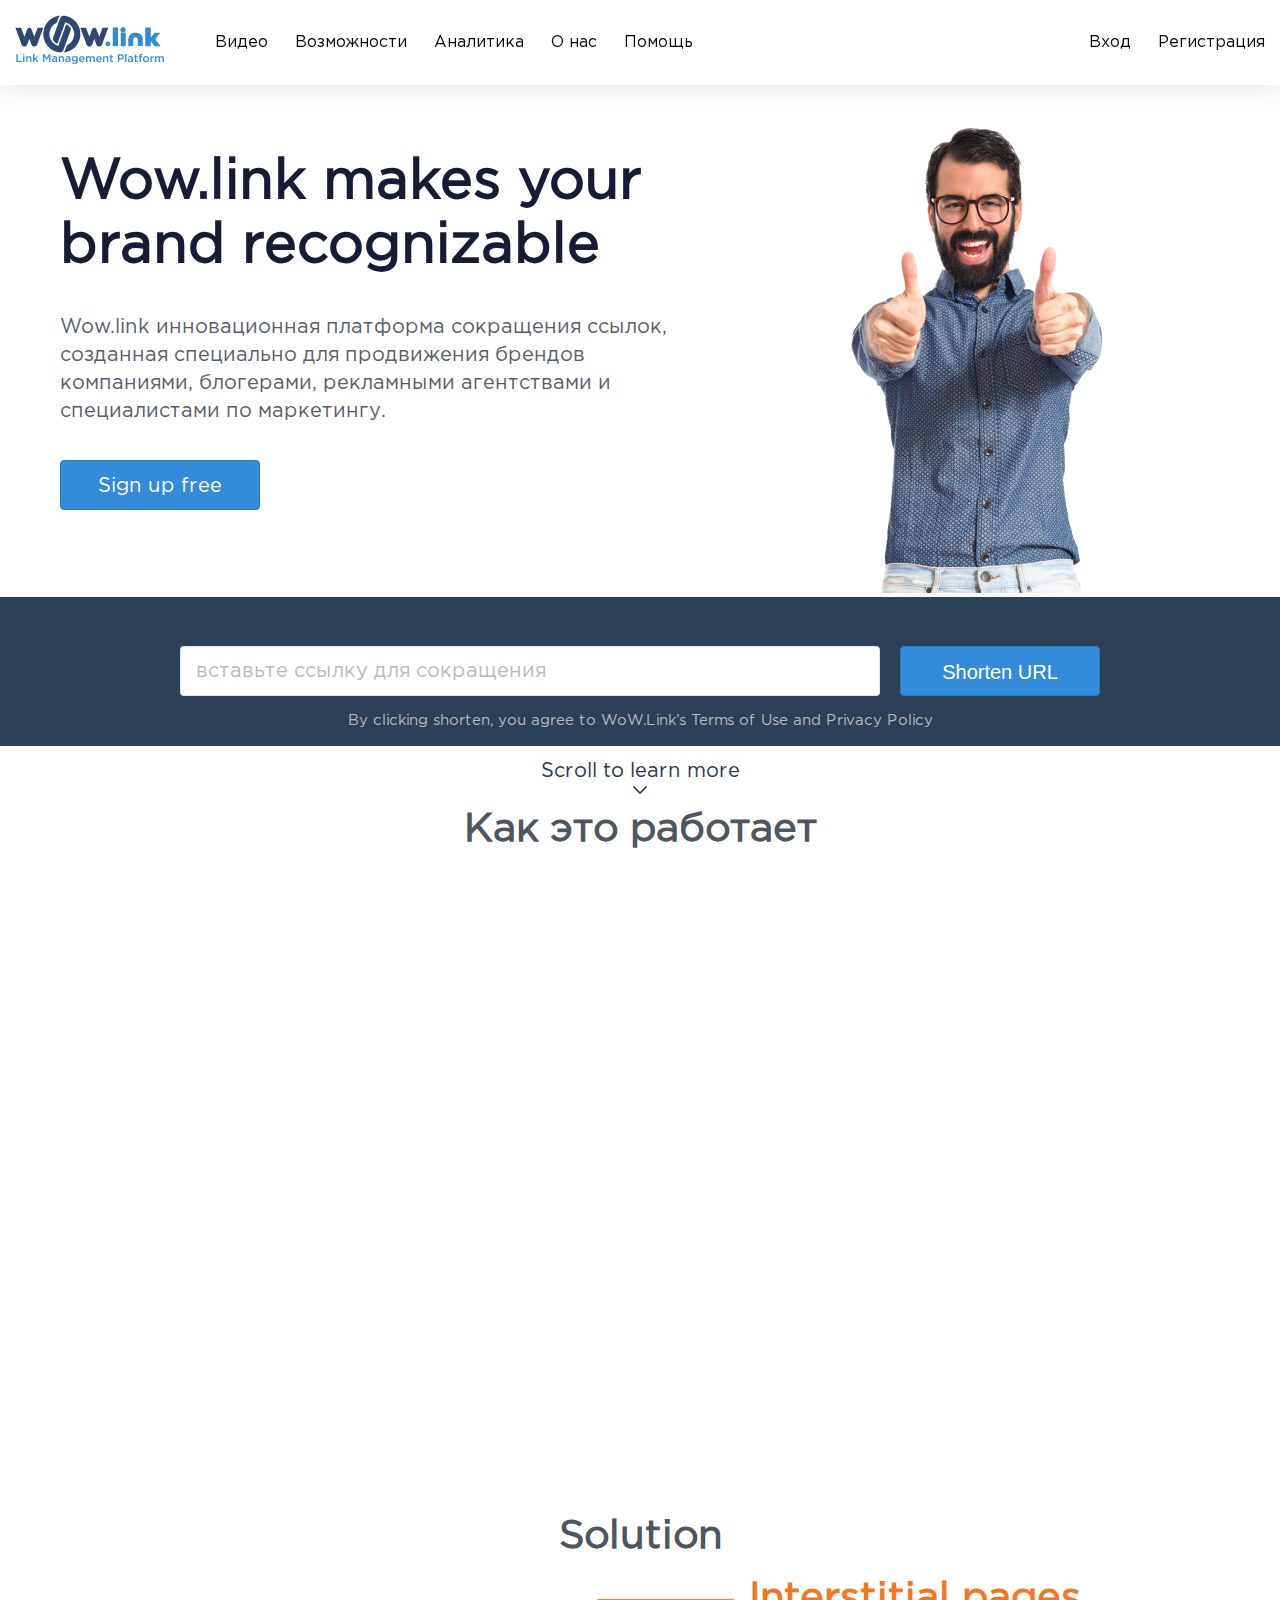
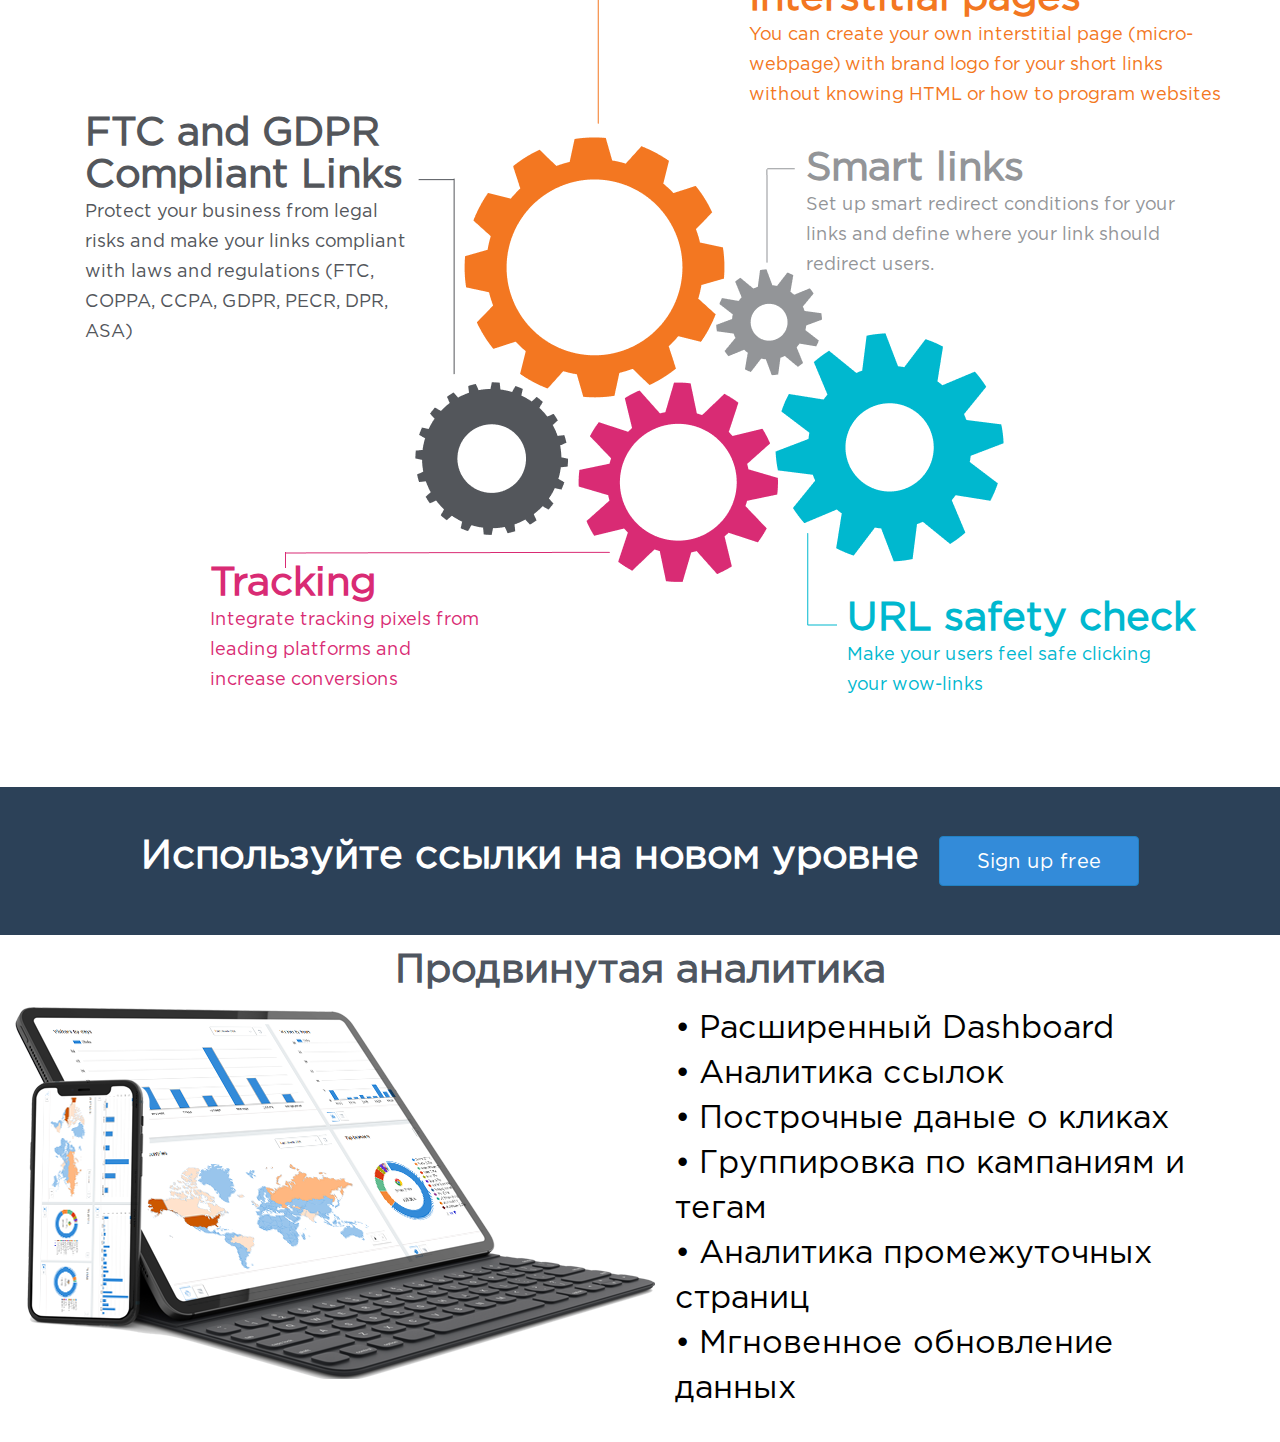
<file: index.html>
<!DOCTYPE html>
<html lang="en">
<head>
    <meta charset="utf-8">
    <meta http-equiv="X-UA-Compatible" content="IE=edge">
    <meta name="viewport" content="width=device-width, initial-scale=1">
    <title>wow.link</title>
    <link href="css/template.css" type="text/css" rel="stylesheet"/>
    <link href="css/adaptive.css" type="text/css" rel="stylesheet"/>
    <link href="css/font.css" type="text/css" rel="stylesheet"/>
</head>
<body>

<!--Header Mobile-->
<div class="mobile-menu-overlay"></div>
<div class="header-mobile">
    <a class="header-link-logo"><img src="images/header_link_logo.png"></a>
    <a id="adaptive-toggle-button"></a>
</div>
<div class="box-mobile-menu">
    <div class="mobile-menu-top">
        <a id="mobile-menu-close"><span></span></a>
        <a class="header-link-logo"><img src="images/header_link_logo.png"></a>
    </div>
    <div class="mobile-menu-bottom">
        <nav class="header-link-menu">
            <ul>
                <li><a href="#video">Видео</a></li>
                <li><a href="#solution">Возможности</a></li>
                <li><a href="#analytics">Аналитика</a></li>
                <li><a href="#">О нас</a></li>
                <li><a href="#">Помощь</a></li>
            </ul>
        </nav>
        <div class="header-link-info">
            <ul>
                <li class="login"><a href="#">Вход</a></li>
                <li class="registration"><a href="#">Регистрация</a></li>
            </ul>
        </div>
    </div>
</div>

<!--Header-->
<header class="header-link">
    <div class="container">
        <a class="header-link-logo"><img src="images/header_link_logo.png"></a>
        <nav class="header-link-menu">
            <ul>
                <li><a href="#video">Видео</a></li>
                <li><a href="#solution">Возможности</a></li>
                <li><a href="#analytics">Аналитика</a></li>
                <li><a href="#">О нас</a></li>
                <li><a href="#">Помощь</a></li>
            </ul>
        </nav>
        <div class="header-link-info">
            <ul>
                <li class="login"><a href="#">Вход</a></li>
                <li class="registration"><a href="#">Регистрация</a></li>
            </ul>
        </div>
    </div>
</header>

<!--Recognizable-->
<section id="recognizable" class="recognizable">
    <div class="container">
        <div class="recognizable-text">
            <h1 class="wow-link-title">Wow.link makes your brand recognizable</h1>
            <p>Wow.link инновационная платформа сокращения ссылок, созданная специально для  продвижения
                брендов компаниями, блогерами, рекламными агентствами и специалистами по маркетингу.</p>
            <a href="#" class="wow-link-button">Sign up free</a>
        </div>
        <div class="recognizable-image">
            <img src="images/recognizable_img.png" />
        </div>
    </div>
</section>

<!--Wow Link Info Block-->
<section class="wow-link-info-block">
    <div class="container">
        <!--Results-->
        <div class="wow-link-results">
            <!--Form-->
            <form data-fn="link" onsubmit="return false;">
                <input type="text" name="destination" data-validate="url" class="bnr_input" placeholder="вставьте ссылку для сокращения" required="">
                <button type="submit" class="wow-link-button">Shorten URL<span></span></button>
            </form>
            <!--Other Results-->
            <div class="other-results">
                <div class="list-results" id="list-results">
                    <div class="row-result">
                        <div class="wrapper">
                            <div class="short-link-destination"><span>https://demolink.link/?utm_sources</span></div>
                            <div class="short-link-result"><span>https://wow.link/Xzx</span></div>
                            <div class="short-link-statistics" title="Открыть статистику">
                                <button class="ico-btn" data-copy="https://wow.link/Xzx" data-icon="copy" title="скопировать">Copy</button>
                                <a href="https://wow.link/cMx+" target="_blank"></a>
                            </div>
                        </div>
                    </div>
                    <div class="row-result">
                        <div class="wrapper">
                            <div class="short-link-destination"><span>https://demolink.link/?utm_sources</span></div>
                            <div class="short-link-result"><span>https://wow.link/Xzx</span></div>
                            <div class="short-link-statistics" title="Открыть статистику">
                                <button class="ico-btn" data-copy="https://wow.link/Xzx" data-icon="copy" title="скопировать">Copy</button>
                                <a href="https://wow.link/hMx+" target="_blank"></a>
                            </div>

                        </div>
                    </div>

                    <div class="row-result">
                        <div class="wrapper">
                            <div class="short-link-destination"><span>https://demolink.link/?utm_sources</span></div>
                            <div class="short-link-result"><span>https://wow.link/Xzx</span></div>
                            <div class="short-link-statistics" title="Открыть статистику">
                                <button class="ico-btn" data-copy="https://wow.link/Xzx" data-icon="copy" title="скопировать">Copy</button>
                                <a href="https://wow.link/zCx+" target="_blank"></a>
                            </div>
                        </div>
                    </div>
                </div>
            </div>
        </div>
        <!--Privacy Policy-->
        <div class="wow-link-info-block-privacy-policy">
            By clicking shorten, you agree to WoW.Link’s Terms of Use and Privacy Policy
        </div>
    </div>
</section>

<!--Video Block-->
<section id="video" class="video">
    <div class="container">
        <div class="scroll-more"><a href="#video">Scroll to learn more<span></span></a></div>
        <h2 class="wow-link-subtitle">Как это работает</h2>
        <div class="video-wrapper">
            <iframe src="https://www.youtube.com/embed/R43iMPaFZRU?rel=0&amp;autoplay=1&amp;loop=0&amp;egm=0&amp;border=0&amp;enablejsapi=1"
                    frameborder="0" allow="accelerometer; autoplay; encrypted-media; gyroscope; picture-in-picture;"
                    allowfullscreen="">
            </iframe>
        </div>
    </div>
</section>

<!--Solution-->
<section id="solution" class="solution">
    <div class="container">
        <h2 class="wow-link-subtitle">Solution</h2>
        <div class="solution-content">
            <div class="solution-tab">
                <span class="solution-tab-subtitle">Interstitial pages</span>
                <p>
                    You can create your own interstitial page
                    (micro-webpage) with brand logo for your short links
                    without knowing HTML or how to program websites
                </p>
            </div>
            <div class="solution-tab">
                <span class="solution-tab-subtitle">FTC and GDPR Compliant Links</span>
                <p>
                    Protect your business from legal
                    risks and make your links
                    compliant with laws and
                    regulations (FTC, COPPA, CCPA,
                    GDPR, PECR, DPR, ASA)
                </p>
            </div>
            <div class="solution-tab">
                <span class="solution-tab-subtitle">Smart links</span>
                <p>
                    Set up smart redirect conditions for your links
                    and define where your link should redirect
                    users.
                </p>
            </div>
            <div class="solution-tab">
                <span class="solution-tab-subtitle">Tracking</span>
                <p>
                    Integrate tracking pixels from
                    leading platforms and increase
                    conversions
                </p>
            </div>
            <div class="solution-tab">
                <span class="solution-tab-subtitle">URL safety check</span>
                <p>
                    Make your users feel safe clicking
                    your wow-links
                </p>
            </div>
        </div>
    </div>
</section>

<!--Wow Link Info Block Bottom-->
<section class="wow-link-info-block bottom">
    <div class="container">
        <div class="wrapper">
            <h2 class="wow-link-subtitle">Используйте ссылки на новом уровне</h2>
            <a href="#" class="wow-link-button">Sign up free</a>
        </div>
    </div>
</section>

<!--Analytics-->
<section id="analytics" class="analytics">
    <div class="container">
        <h2 class="wow-link-subtitle">Продвинутая аналитика</h2>
        <div class="analytics-image">
            <img src="images/analytics_img.png" />
        </div>
        <div class="analytics-text">
            <ul>
                <li>• Расширенный Dashboard </li>
                <li>• Аналитика ссылок</li>
                <li>• Построчные даные о кликах</li>
                <li>• Группировка по кампаниям и тегам</li>
                <li>• Аналитика промежуточных страниц</li>
                <li>• Мгновенное обновление данных</li>
            </ul>
        </div>
    </div>
</section>

<script src="js/jquery-3.4.1.min.js"></script>
<script src="js/main.js"></script>
</body>
</html>
</file>
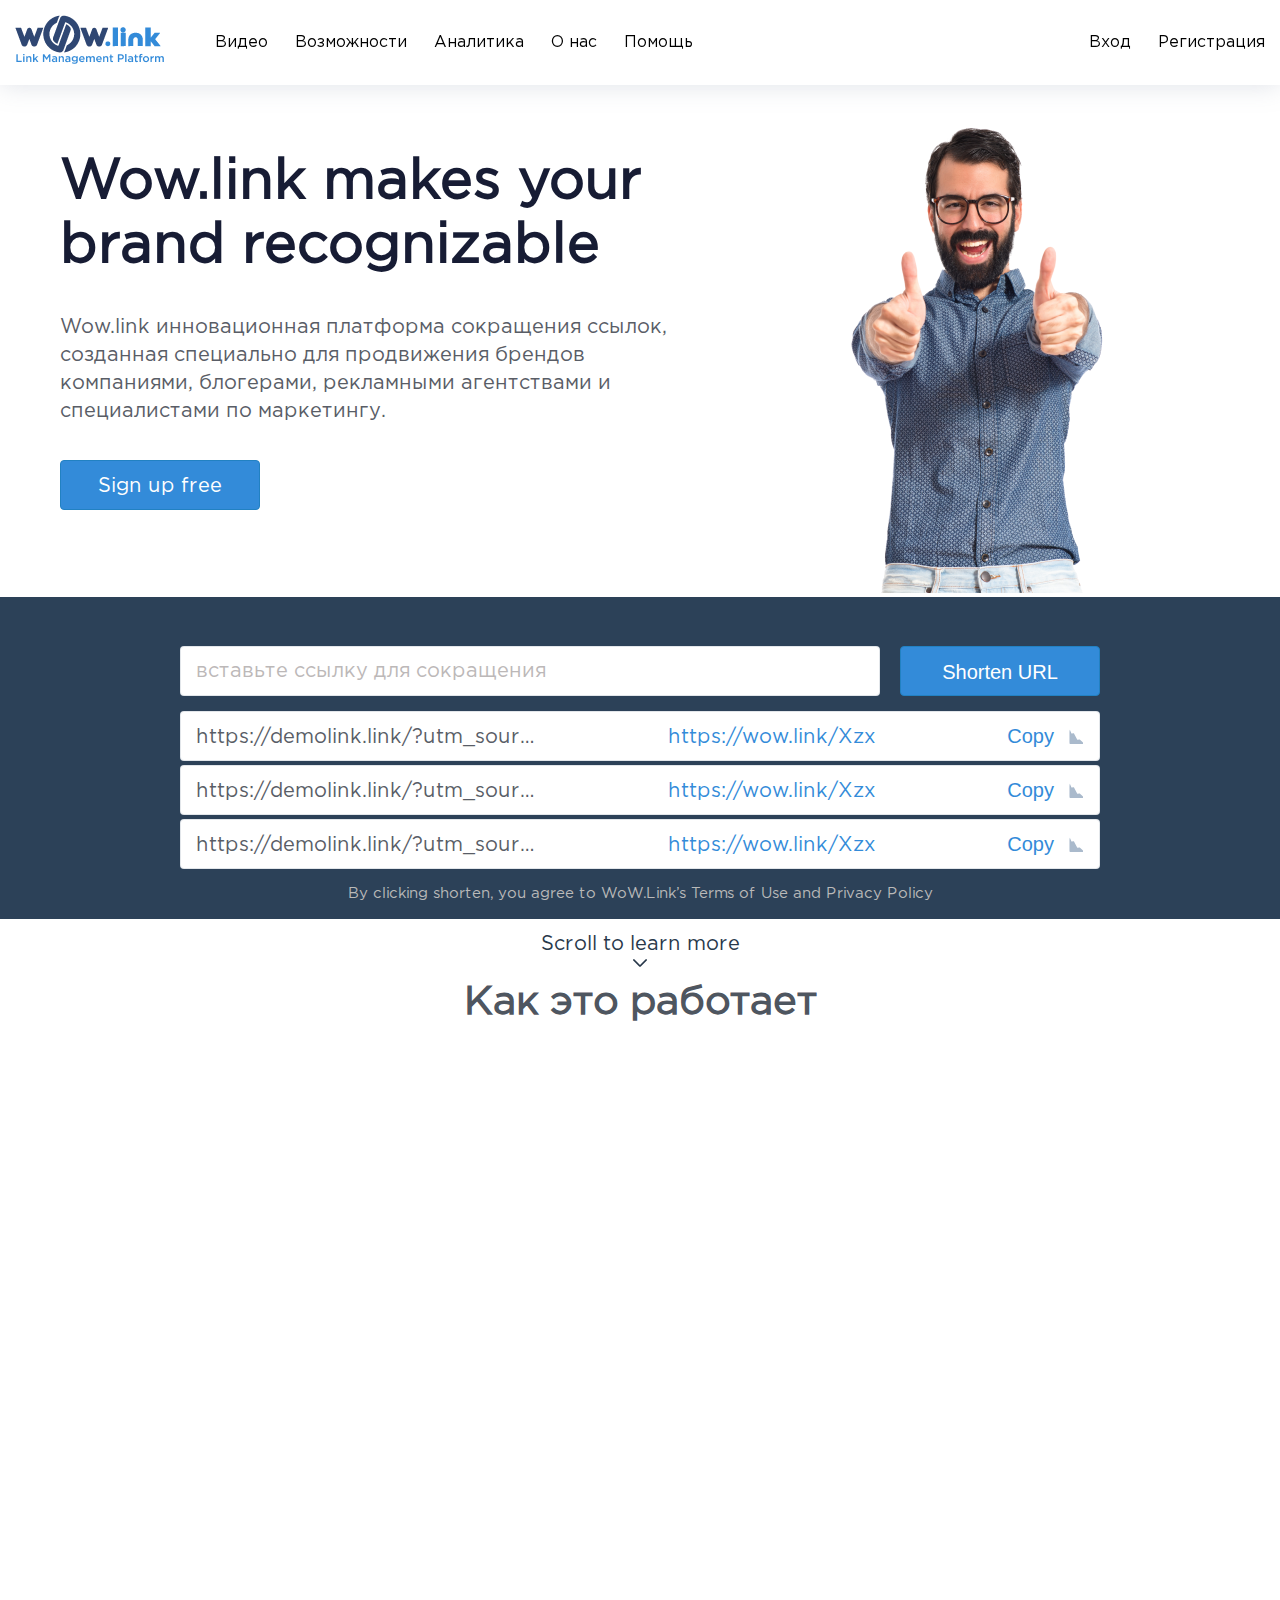
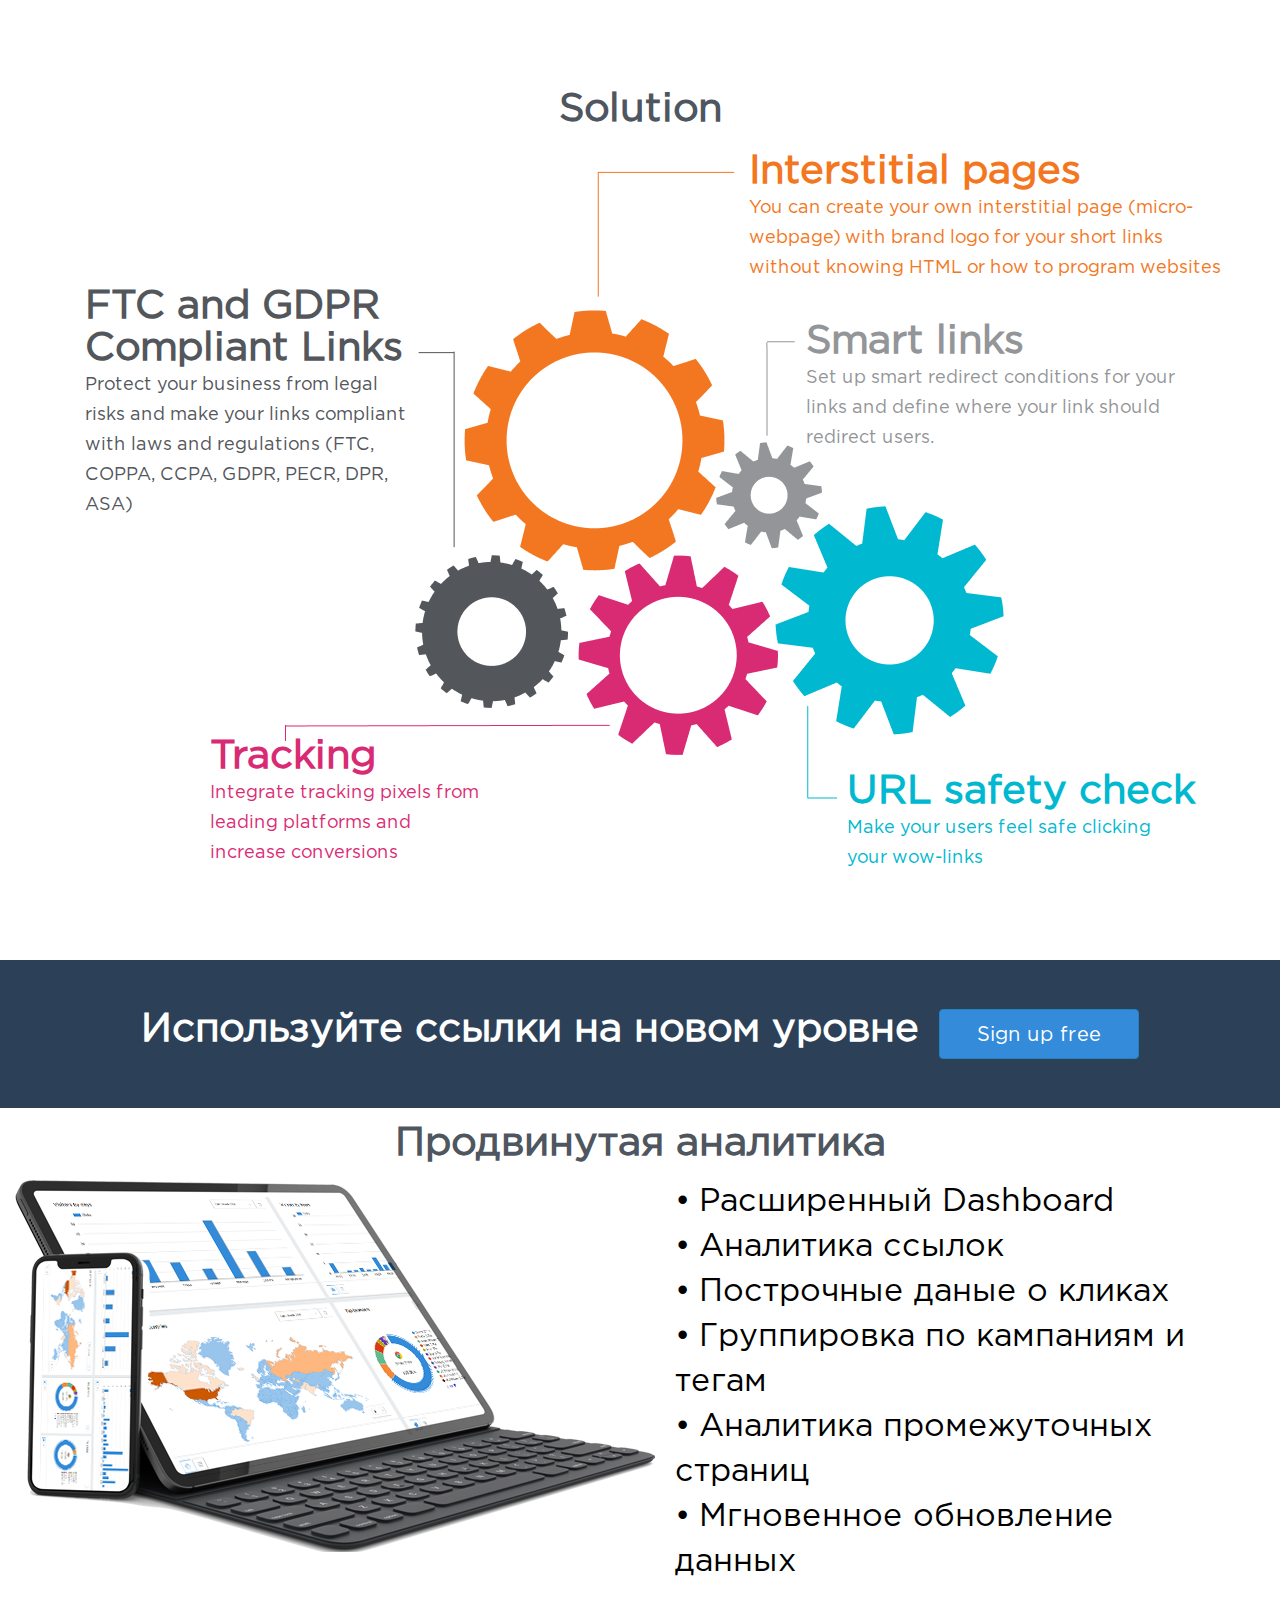
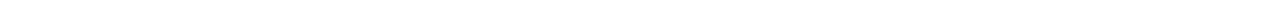
<file: toggle_page.html>
<!DOCTYPE html>
<html lang="en">
<head>
    <meta charset="utf-8">
    <meta http-equiv="X-UA-Compatible" content="IE=edge">
    <meta name="viewport" content="width=device-width, initial-scale=1">
    <title>wow.link</title>
    <link href="css/template.css" type="text/css" rel="stylesheet"/>
    <link href="css/adaptive.css" type="text/css" rel="stylesheet"/>
    <link href="css/font.css" type="text/css" rel="stylesheet"/>
</head>
<body class="toggle_page">

<!--Header Mobile-->
<div class="mobile-menu-overlay"></div>
<div class="header-mobile">
    <a class="header-link-logo"><img src="images/header_link_logo.png"></a>
    <a id="adaptive-toggle-button"></a>
</div>
<div class="box-mobile-menu">
    <div class="mobile-menu-top">
        <a id="mobile-menu-close"><span></span></a>
        <a class="header-link-logo"><img src="images/header_link_logo.png"></a>
    </div>
    <div class="mobile-menu-bottom">
        <nav class="header-link-menu">
            <ul>
                <li><a href="#video">Видео</a></li>
                <li><a href="#solution">Возможности</a></li>
                <li><a href="#analytics">Аналитика</a></li>
                <li><a href="#">О нас</a></li>
                <li><a href="#">Помощь</a></li>
            </ul>
        </nav>
        <div class="header-link-info">
            <ul>
                <li class="login"><a href="#">Вход</a></li>
                <li class="registration"><a href="#">Регистрация</a></li>
            </ul>
        </div>
    </div>
</div>

<!--Header-->
<header class="header-link">
    <div class="container">
        <a class="header-link-logo"><img src="images/header_link_logo.png"></a>
        <nav class="header-link-menu">
            <ul>
                <li><a href="#video">Видео</a></li>
                <li><a href="#solution">Возможности</a></li>
                <li><a href="#analytics">Аналитика</a></li>
                <li><a href="#">О нас</a></li>
                <li><a href="#">Помощь</a></li>
            </ul>
        </nav>
        <div class="header-link-info">
            <ul>
                <li class="login"><a href="#">Вход</a></li>
                <li class="registration"><a href="#">Регистрация</a></li>
            </ul>
        </div>
    </div>
</header>

<!--Recognizable-->
<section id="recognizable" class="recognizable">
    <div class="container">
        <div class="recognizable-text">
            <h1 class="wow-link-title">Wow.link makes your brand recognizable</h1>
            <p>Wow.link инновационная платформа сокращения ссылок, созданная специально для  продвижения
                брендов компаниями, блогерами, рекламными агентствами и специалистами по маркетингу.</p>
            <a href="#" class="wow-link-button">Sign up free</a>
        </div>
        <div class="recognizable-image">
            <img src="images/recognizable_img.png" />
        </div>
    </div>
</section>

<!--Wow Link Info Block-->
<section class="wow-link-info-block">
    <div class="container">
        <!--Results-->
        <div class="wow-link-results">
            <!--Form-->
            <form data-fn="link" onsubmit="return false;">
                <input type="text" name="destination" data-validate="url" class="bnr_input" placeholder="вставьте ссылку для сокращения" required="">
                <button type="submit" class="wow-link-button">Shorten URL<span></span></button>
            </form>
            <!--Other Results-->
            <div class="other-results">
                <div class="list-results" id="list-results">
                    <div class="row-result">
                        <div class="wrapper">
                            <div class="short-link-destination"><span>https://demolink.link/?utm_sources</span></div>
                            <div class="short-link-result"><span>https://wow.link/Xzx</span></div>
                            <div class="short-link-statistics" title="Открыть статистику">
                                <button class="ico-btn" data-copy="https://wow.link/Xzx" data-icon="copy" title="скопировать">Copy</button>
                                <a href="https://wow.link/cMx+" target="_blank"></a>
                            </div>
                        </div>
                    </div>
                    <div class="row-result">
                        <div class="wrapper">
                            <div class="short-link-destination"><span>https://demolink.link/?utm_sources</span></div>
                            <div class="short-link-result"><span>https://wow.link/Xzx</span></div>
                            <div class="short-link-statistics" title="Открыть статистику">
                                <button class="ico-btn" data-copy="https://wow.link/Xzx" data-icon="copy" title="скопировать">Copy</button>
                                <a href="https://wow.link/hMx+" target="_blank"></a>
                            </div>

                        </div>
                    </div>

                    <div class="row-result">
                        <div class="wrapper">
                            <div class="short-link-destination"><span>https://demolink.link/?utm_sources</span></div>
                            <div class="short-link-result"><span>https://wow.link/Xzx</span></div>
                            <div class="short-link-statistics" title="Открыть статистику">
                                <button class="ico-btn" data-copy="https://wow.link/Xzx" data-icon="copy" title="скопировать">Copy</button>
                                <a href="https://wow.link/zCx+" target="_blank"></a>
                            </div>
                        </div>
                    </div>
                </div>
            </div>
        </div>
        <!--Privacy Policy-->
        <div class="wow-link-info-block-privacy-policy">
            By clicking shorten, you agree to WoW.Link’s Terms of Use and Privacy Policy
        </div>
    </div>
</section>

<!--Video Block-->
<section id="video" class="video">
    <div class="container">
        <div class="scroll-more"><a href="#video">Scroll to learn more<span></span></a></div>
        <h2 class="wow-link-subtitle">Как это работает</h2>
        <div class="video-wrapper">
            <iframe src="https://www.youtube.com/embed/R43iMPaFZRU?rel=0&amp;autoplay=1&amp;loop=0&amp;egm=0&amp;border=0&amp;enablejsapi=1"
                    frameborder="0" allow="accelerometer; autoplay; encrypted-media; gyroscope; picture-in-picture;"
                    allowfullscreen="">
            </iframe>
        </div>
    </div>
</section>

<!--Solution-->
<section id="solution" class="solution">
    <div class="container">
        <h2 class="wow-link-subtitle">Solution</h2>
        <div class="solution-content">
            <div class="solution-tab">
                <span class="solution-tab-subtitle">Interstitial pages</span>
                <p>
                    You can create your own interstitial page
                    (micro-webpage) with brand logo for your short links
                    without knowing HTML or how to program websites
                </p>
            </div>
            <div class="solution-tab">
                <span class="solution-tab-subtitle">FTC and GDPR Compliant Links</span>
                <p>
                    Protect your business from legal
                    risks and make your links
                    compliant with laws and
                    regulations (FTC, COPPA, CCPA,
                    GDPR, PECR, DPR, ASA)
                </p>
            </div>
            <div class="solution-tab">
                <span class="solution-tab-subtitle">Smart links</span>
                <p>
                    Set up smart redirect conditions for your links
                    and define where your link should redirect
                    users.
                </p>
            </div>
            <div class="solution-tab">
                <span class="solution-tab-subtitle">Tracking</span>
                <p>
                    Integrate tracking pixels from
                    leading platforms and increase
                    conversions
                </p>
            </div>
            <div class="solution-tab">
                <span class="solution-tab-subtitle">URL safety check</span>
                <p>
                    Make your users feel safe clicking
                    your wow-links
                </p>
            </div>
        </div>
    </div>
</section>

<!--Wow Link Info Block Bottom-->
<section class="wow-link-info-block bottom">
    <div class="container">
        <div class="wrapper">
            <h2 class="wow-link-subtitle">Используйте ссылки на новом уровне</h2>
            <a href="#" class="wow-link-button">Sign up free</a>
        </div>
    </div>
</section>

<!--Analytics-->
<section id="analytics" class="analytics">
    <div class="container">
        <h2 class="wow-link-subtitle">Продвинутая аналитика</h2>
        <div class="analytics-image">
            <img src="images/analytics_img.png" />
        </div>
        <div class="analytics-text">
            <ul>
                <li>• Расширенный Dashboard </li>
                <li>• Аналитика ссылок</li>
                <li>• Построчные даные о кликах</li>
                <li>• Группировка по кампаниям и тегам</li>
                <li>• Аналитика промежуточных страниц</li>
                <li>• Мгновенное обновление данных</li>
            </ul>
        </div>
    </div>
</section>

<script src="js/jquery-3.4.1.min.js"></script>
<script src="js/main.js"></script>
</body>
</html>
</file>
<file: css/template.css>
* {
    margin: 0;
    padding: 0;
    list-style: none;
    outline: none;
}

body {
    font-family: 'Gotham Pro Regular', serif;
}

a {
    text-decoration: none;
}

.container {
    width: 1250px;
    margin: 0 auto;
}
.wow-link-title {
    display: block;
    margin-bottom: 35px;
    color: #171C34;
    font-size: 56px;
    font-weight: bold;
    line-height: 64px;
}
.wow-link-subtitle {
    text-align: center;
    margin: 15px 0;
    color: rgba(29, 39, 52, 0.8);
    font-size: 40px;
    font-weight: bold;
    line-height: 42px;
}
.scroll-more {
    display: block;
    text-align: center;
    margin-top: 15px;
}
.scroll-more a {
    color: #28384A;
    font-size: 20px;
    line-height: 20px;
}
.scroll-more span {
    display: block;
    width: 14px;
    height: 8px;
    margin: 5px auto 0;
    background: url("../images/arrow_down_scrool_more.svg") no-repeat center;
}
.wow-link-button {
    display: block;
    text-align: center;
    width: 200px;
    height: 50px;
    margin-top: 35px;
    color: #fff;
    font-size: 20px;
    background: #338BD9;
    border: 1px solid #2281C2;
    line-height: 50px;
    border-radius: 4px;
    box-sizing: border-box;
    cursor: pointer;
    outline: none;
}
.wow-link-button:hover {
    color: #2281C2;
    background: none;
}

/*Header*/
.header-link {
    overflow: hidden;
    position: fixed;
    width: 100%;
    height: 85px;
    background: #fff;
    box-shadow: 0 0 25px rgba(127, 137, 161, 0.255);
    z-index: 2;
}
.header-link-logo {
    display: block;
    float: left;
    margin-top: 15px;
    cursor: pointer;
}
.header-link-menu {
    float: left;
    margin-left: 50px;
}
.header-link-menu li,
.header-link-info li {
    display: inline-block;
    margin-right: 22px;
}
.header-link-menu li:last-child,
.header-link-info li:last-child {
    margin-right: 0;
}
.header-link-menu li a,
.header-link-info li a {
    color: #000;
    font-size: 16px;
    line-height: 85px;
}
.header-link-info {
    float: right;
}

/*Recognizable*/
.recognizable {
    overflow: hidden;
    padding-top: 125px;
}
.recognizable .container {
    width: 1160px;
}
.recognizable-text {
    float: left;
    max-width: 625px;
    margin-top: 25px;
    color: #595D66;
    font-size: 20px;
    line-height: 28px;
}
.recognizable-image {
    float: right;
}

/*Wow Link Info Block*/
.wow-link-info-block {
    overflow: hidden;
    background: #2C4158;
}
.wow-link-results form,
.other-results,
.wow-link-info-block.bottom .wrapper {
    display: flex;
    display: -ms-flexbox;
    display: -webkit-flex;
    justify-content: center;
    -webkit-justify-content: center;
    padding-top: 49px;
}
.other-results {
    display: none;
    padding-top: 15px;
}
.toggle_page .other-results {
    display: flex;
    display: -ms-flexbox;
    display: -webkit-flex;
}
.bnr_input {
    width: 700px;
    height: 50px;
    padding: 0 15px;
    background-color: #FFFFFF;
    font-size: 20px;
    font-weight: normal;
    color: #1b1b1b;
    font-family: 'Gotham Pro Regular', serif;
    border: 1px solid rgba(175, 185, 197, 0.36);
    border-radius: 4px;
    box-sizing: border-box;
    outline: none;
}
.bnr_input[type="text"]::-webkit-input-placeholder {
    color: #BCB8B8;
}
.bnr_input[type="text"]::-moz-placeholder {
    color: #BCB8B8;
}
.wow-link-info-block .wow-link-button {
    margin: 0 0 0 20px;
}
.wow-link-info-block .wow-link-button:hover {
    color: #fff;
    background: none;
    border: 1px solid #fff;
}
.wow-link-info-block-privacy-policy {
    text-align: center;
    padding: 15px 0;
    color: #B9B9B9;
    font-size: 15px;
    line-height: 20px;
}
.wow-link-results {
    overflow: hidden;
}
.list-results {
    width: 920px;
    max-height: 158px;
}
.list-results .row-result {
    position: relative;
    display: block;
    margin-bottom: 4px;
    padding: 0 15px;
    width: 100%;
    height: 50px;
    background: #FFFFFF;
    border: 1px solid rgba(175, 185, 197, 0.36);
    border-radius: 4px;
    box-sizing: border-box;
    outline: none;
}
.list-results .row-result:nth-last-child {
    margin-bottom: 0;
}
.list-results .row-result > div {
    display: flex;
    justify-content: space-between;
    height: 50px;
    color: #595D66;
    font-size: 20px;
    line-height: 50px;
}
.list-results .row-result .short-link-destination {
    overflow: hidden;
    position: relative;
    width: 340px;
}
.list-results .row-result .short-link-destination span {
    width: 100%;
    position: absolute;
    text-overflow: ellipsis;
    white-space: nowrap;
    overflow: hidden;
}
.list-results .row-result .short-link-result {
    color: #338bd9;
}
.list-results .row-result .short-link-statistics button {
    padding-right: 15px;
    color: #338bd9;
    font-size: 20px;
    background: none;
    border: none;
    outline: none;
    cursor: pointer;
}
.list-results  .row-result .short-link-statistics a {
    vertical-align: middle;
    position: relative;
    padding-right: 15px;
}
.list-results .row-result .short-link-statistics a:before {
    content: '';
    position: absolute;
    top: 0;
    left: 0;
    width: 16px;
    height: 16px;
    border-radius: 3px;
    background: url('../images/chart-line-grey.svg') no-repeat;
}

/*Video*/
.video-wrapper {
    margin: 0 auto;
    width: 100%;
    height: 100%;
    align-items: center;
    max-width: 1024px;
}
.video-wrapper  iframe {
    display: block;
    width: 100%;
    height: 620px;
}

/*Solution*/
.solution {
    overflow: hidden;
    height: 886px;
    padding-top: 15px;
}
.solution .container {
    width: 1180px;
    height: 100%;
    padding: 0 50px;
    background: url("../images/solution_img.png") no-repeat 60% center;
}
.solution-content {
    position: relative;
}
.solution-tab {
    position: absolute;
    font-size: 18px;
    line-height: 30px;
}
.solution-tab:before {
    content: '';
    position: absolute;
}
.solution-tab:first-child {
    float: right;
    top: 5px;
    right: 5px;
    width: 476px;
    color: #F37721;
}
.solution-tab:first-child:before {
    top: 20px;
    left: -152px;
    width: 138px;
    height: 126px;
    background: url("../images/solution_line_1.png") no-repeat;
}
.solution-tab:nth-child(2) {
    float: left;
    top: 140px;
    left: 35px;
    width: 335px;
    color: #53565B;
}
.solution-tab:nth-child(2):before {
    top: 65px;
    right: -35px;
    width: 37px;
    height: 197px;
    background: url("../images/solution_line_2.png") no-repeat;
}
.solution-tab:nth-child(3) {
    float: right;
    top: 175px;
    right: 14px;
    width: 410px;
    color: #939598;
}
.solution-tab:nth-child(3):before {
    top: 20px;
    left: -40px;
    width: 29px;
    height: 95px;
    background: url("../images/solution_line_3.png") no-repeat;
}
.solution-tab:nth-child(4) {
    clear: both;
    float: left;
    top: 590px;
    left: 160px;
    width: 275px;
    color: #D92B74;
}
.solution-tab:nth-child(4):before {
    top: -12px;
    right: -125px;
    width: 325px;
    height: 17px;
    background: url("../images/solution_line_4.png") no-repeat;
}
.solution-tab:nth-child(5) {
    float: right;
    top: 625px;
    right: 35px;
    width: 348px;
    color: #00B8CF;
}
.solution-tab:nth-child(5):before {
    top: -65px;
    left: -40px;
    width: 31px;
    height: 93px;
    background: url("../images/solution_line_5.png") no-repeat;
}
.solution-tab-subtitle {
    font-size: 40px;
    font-weight: bold;
    line-height: 42px;
}

/*Wow Link Info Block Bottom*/
.wow-link-info-block.bottom .wrapper {
    padding-bottom: 49px;
}
.wow-link-info-block.bottom .wow-link-subtitle {
    color: #fff;
    margin: 0;
}

/*Analytics*/
.analytics {
    overflow: hidden;
    padding-bottom: 30px;
}
.analytics-image {
    float: left;
    max-width: 645px;
}
.analytics-text {
    float: left;
    max-width: 550px;
    margin-left: 20px;
    font-size: 32px;
    line-height: 45px;
}


.mobile-menu-overlay {
    display: none;
    position: fixed;
    top: 0;
    left: 0;
    width: 100%;
    height: 100%;
    background: rgba(0,0,0,0.6);
    z-index: 99999;
}
.header-mobile, .box-mobile-menu, #mobile-menu-close {
    display: none;
}


.page-wrapper {
    padding-top: 85px;
}
</file>
<file: css/adaptive.css>
@media (max-width: 1279px) {
    .wow-link-title {
        margin-bottom: 25px;
    }
    .wow-link-button {
        margin-top: 25px;
    }
    .container,
    .recognizable .container {
        width: 950px;
    }
    .recognizable-text, .recognizable-image,
    .analytics-image, .analytics-text {
        width: 50%;
        margin-left: 0;
    }
    .recognizable-image img,
    .analytics-image img{
        width: 100%;
    }
    .recognizable-text {
        margin-top: 0;
    }
    .analytics-text {
        font-size: 24px;
        line-height: 36px;
    }
    .solution {
        height: auto;
    }
    .solution .container {
        width: 950px;
        background: none;
    }
    .solution-tab {
        position: unset;
    }
    .solution-tab:first-child,
    .solution-tab:nth-child(2),
    .solution-tab:nth-child(3),
    .solution-tab:nth-child(4),
    .solution-tab:nth-child(5) {
        text-align: center;
        float: none;
        width: auto;
        margin: 20px auto;
    }
    .solution-tab:before {
        content: none;
    }
}
@media (max-width: 980px) {
    .container,
    .recognizable .container,
    .solution .container {
        width: 738px;
        padding: 0 15px;
    }
    .header-link-logo {
        margin-left: 15px;
    }
    #adaptive-toggle-button {
        margin-right: 10px;
    }
    .wow-link-button {
        margin: 25px auto;
    }
    .recognizable-text,
    .analytics-image, .analytics-text {
        float: none;
        text-align: center;
        width: 100%;
        margin: 0 auto;
    }
    .recognizable-image {
        display: none;
    }
    .analytics-text {
        margin-top: 25px;
    }
    /*Adaptive Menu*/
    .header-link {
        display: none;
    }
    .header-mobile {
        display: block;
        text-align: center;
        position: fixed;
        top: 0;
        left: 0;
        width: 98%;
        height: 85px;
        padding: 0 1%;
        background: #fff;
        box-shadow: 0 2px 4px rgba(0, 0, 0, 0.25);
        z-index: 9999;
    }
    .mobile-menu-top .header-link-logo {
        margin-left: 25px;
    }
    #adaptive-toggle-button {
        display: block;
        float: right;
        width: 32px;
        height: 32px;
        margin-top: 25px;
        background: url('../images/toggle_button.svg') no-repeat center;
        cursor: pointer;
    }
    .box-mobile-menu {
        overflow: auto;
        position: fixed;
        top: 0;
        right: 0;
        width: 300px;
        height: 100%;
        background: #fff;
        z-index: 99999;
    }
    .mobile-menu-top {
        overflow: hidden;
        text-align: center;
        position: relative;
        height: 85px;
        background: #F5F5F5;
    }
    #mobile-menu-close {
        display: block;
        float: right;
        width: 32px;
        height: 32px;
        margin: 25px 18px 0 0;
        background: url('../images/close_menu.svg') no-repeat center;
        cursor: pointer;
    }
    .mobile-menu-bottom {
        overflow: hidden;
        margin: 0 auto;
    }
    .mobile-menu-bottom .header-link-menu,
    .mobile-menu-bottom .header-link-info {
        float: none;
        margin-left: 0;
    }
    .mobile-menu-bottom li {
        display: block;
        margin: 12px 0 0 25px;
    }
    .mobile-menu-bottom li a {
        padding: 0;
        line-height: 22px;
        border-right: none;
    }
    .mobile-menu-bottom li:after {
        content: '';
        display: block;
        width: 10px;
        margin-top: 12px;
        border: 1px solid rgba(0, 0, 0, 0.2);
    }
}
@media (max-width: 768px) {
    .container,
    .recognizable .container,
    .solution .container {
        width: 95%;
        padding: 0;
    }
    .wow-link-title {
        font-size: 40px;
        line-height: 48px;
    }
    .wow-link-subtitle,
    .solution-tab-subtitle {
        font-size: 30px;
        line-height: 32px;
    }
    .recognizable-text,
    .analytics-text {
        font-size: 18px;
        line-height: 30px;
    }
    .video-wrapper iframe {
        height: 420px;
    }
    .wow-link-results form,
    .wow-link-info-block.bottom .wrapper,
    .list-results .row-result > div {
        display: block;
    }
    .bnr_input,
    .list-results .row-result > div,
    .list-results .row-result .short-link-statistics button {
        font-size: 18px;
    }
    .bnr_input {
        width: 100%;
    }
    .list-results {
        width: 100%;
    }
    .list-results .row-result .short-link-destination {
        display: none;
    }
    .list-results .row-result .short-link-result {
        overflow: hidden;
        float: left;
        width: 70%;
    }
    .list-results .row-result .short-link-statistics {
        text-align: right;
        float: right;
        width: 30%;
    }
    .wow-link-info-block .wow-link-button {
        margin: 15px auto 0;
    }
    .wow-link-button {
        font-size: 18px;
    }
    .list-results .row-result {
        padding: 0 5px;
    }
    .list-results .row-result .short-link-result {
        overflow: inherit;
        position: relative;
    }
    .list-results .row-result .short-link-result span {
        width: 100%;
        position: absolute;
        text-overflow: ellipsis;
        white-space: nowrap;
        overflow: hidden;
    }
    .bnr_input,
    .list-results .row-result > div,
    .list-results .row-result .short-link-statistics button {
        font-size: 14px;
    }
    .list-results .row-result .short-link-statistics button {
        padding-right: 5px;
    }
}
@media (max-width: 480px) {
    .wow-link-title {
        font-size: 30px;
        line-height: 32px;
    }
    .wow-link-subtitle,
    .solution-tab-subtitle {
        font-size: 24px;
        line-height: 28px;
    }
    .recognizable-text,
    .analytics-text,
    .solution-tab {
        font-size: 18px;
        line-height: 20px;
    }
    .video-wrapper iframe {
        height: 320px;
    }
}
@media (max-width: 400px) {

}
</file>
<file: css/font.css>
/*TT Norms Regular*/
@font-face {
    font-family: 'Gotham Pro Regular';
    src: url('../fonts/GothamProRegular/GothamProRegular.eot');
    src: url('../fonts/GothamProRegular/GothamProRegular.eot?#iefix') format('embedded-opentype'),
    url('../fonts/GothamProRegular/GothamProRegular.woff') format('woff'),
    url('../fonts/GothamProRegular/GothamProRegular.ttf') format('truetype');
    url('../fonts/GothamProRegular/GothamProRegular.svg') format('svg');
    font-weight: normal;
    font-style: normal;
}
/*TT Norms Bold*/
@font-face {
    font-family: 'Gotham Pro Bold';
    src: url('../fonts/GothamProBold/GothamProBold.eot');
    src: url('../fonts/GothamProBold/GothamProBold.eot?#iefix') format('embedded-opentype'),
    url('../fonts/GothamProBold/GothamProBold.woff') format('woff'),
    url('../fonts/GothamProBold/GothamProBold.ttf') format('truetype');
    url('../fonts/GothamProBold/GothamProBold.svg') format('svg');
    font-weight: normal;
    font-style: normal;
}
/*TT Norms Medium*/
@font-face {
    font-family: 'Gotham Pro Medium';
    src: url('../fonts/GothamProMedium/GothamProMedium.eot');
    src: url('../fonts/GothamProMedium/GothamProMedium.eot?#iefix') format('embedded-opentype'),
    url('../fonts/GothamProMedium/GothamProMedium.woff') format('woff'),
    url('../fonts/GothamProMedium/GothamProMedium.ttf') format('truetype');
    url('../fonts//GothamProMedium/GothamProMedium.svg') format('svg');
    font-weight: normal;
    font-style: normal;
}
</file>
